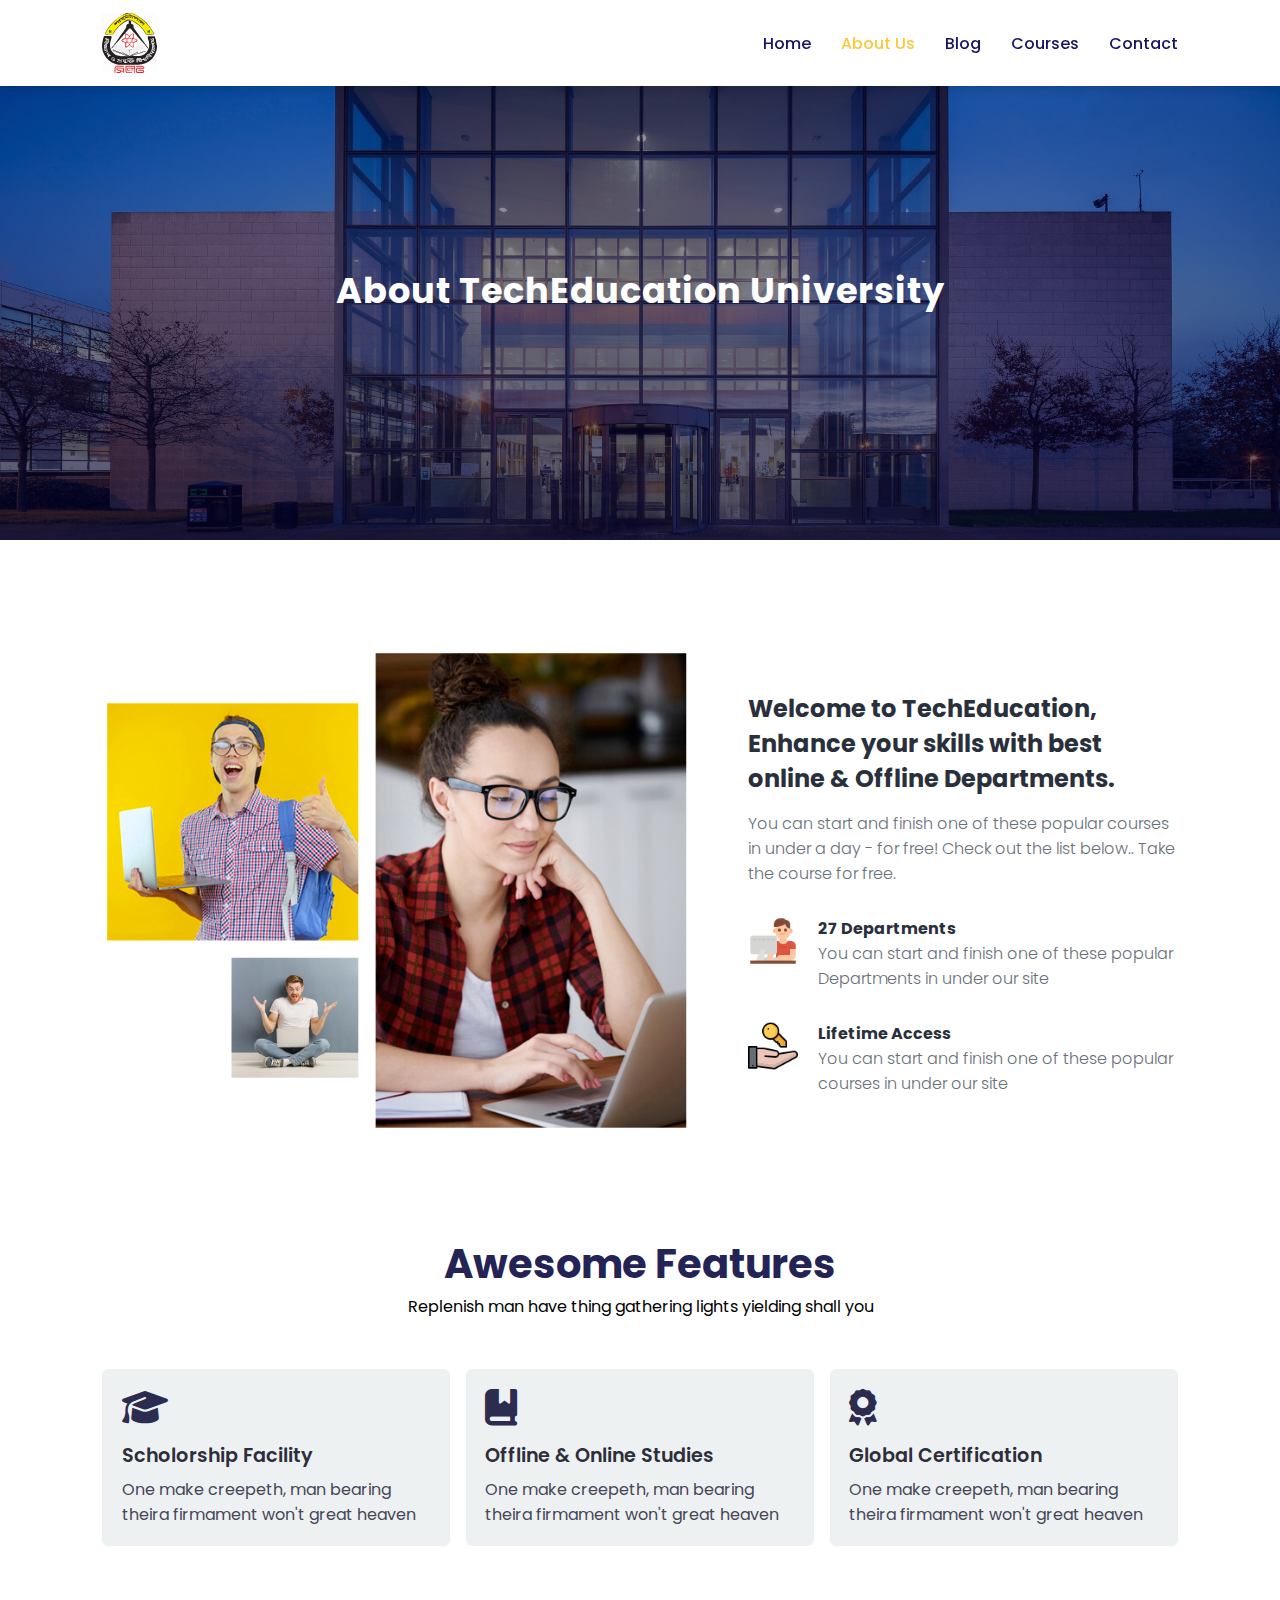
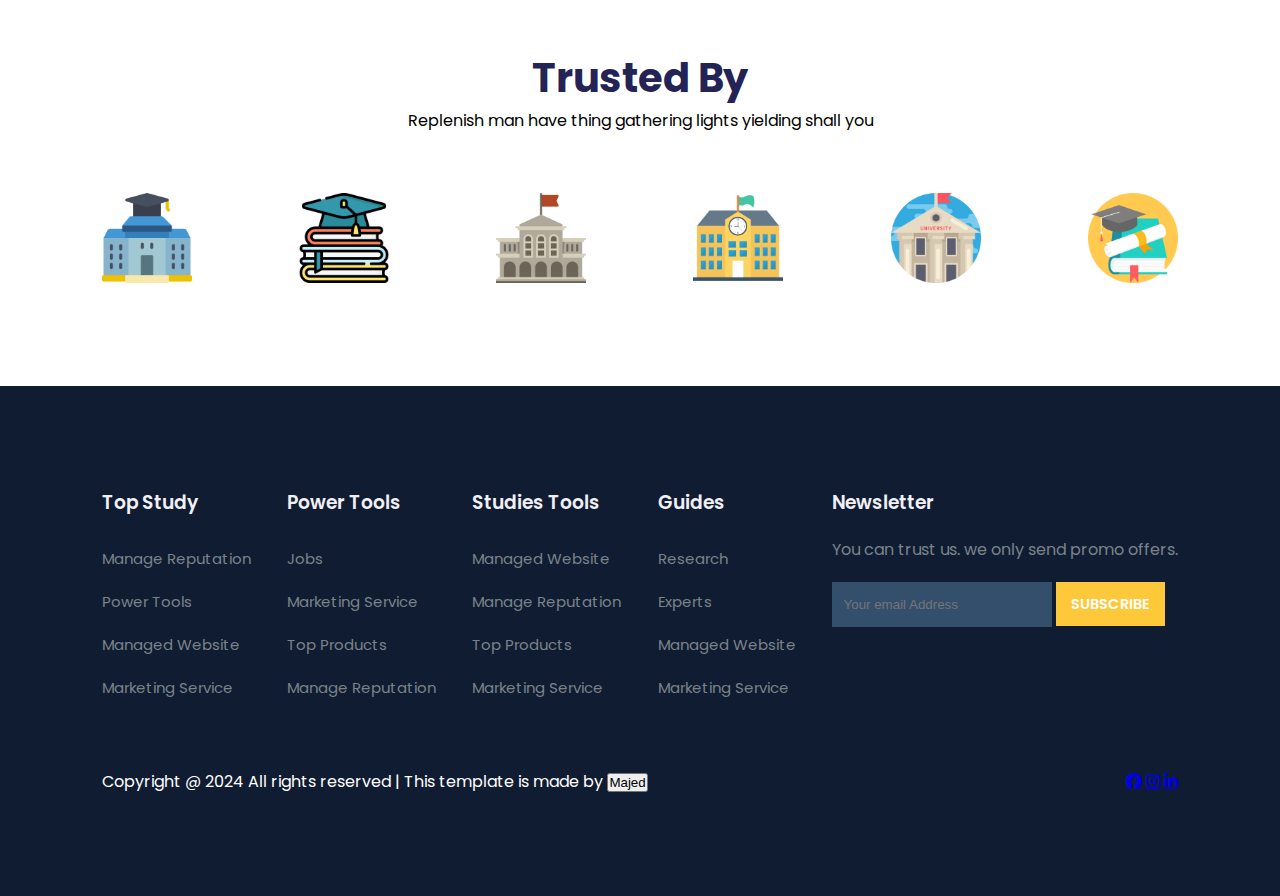
<file: about.html>
<!DOCTYPE html>
<html lang="en">
<head>
	<meta charset="UTF-8">
	<meta name="viewport" content="width=device-width, initial-scale=1.0">
	<title>Education Website Template</title>

	<!-- font Awesome CDN link -->
	<link rel="stylesheet" href="https://cdnjs.cloudflare.com/ajax/libs/font-awesome/6.1.1/css/all.min.css" />

	<!-- External CSS -->
	<link rel="stylesheet" href="style.css">
	<link rel="stylesheet" href="about.css">

	<!-- JQuery CDN link -->
	<script src="https://code.jquery.com/jquery-3.6.0.min.js" integrity="sha256-/xUj+3OJU5yExlq6GSYGSHk7tPXikynS7ogEvDej/m4=" crossorigin="anonymous"></script>
</head>
<body>
	<!-- Navigation start -->
	<nav>
		<img src="img/logo.svg" class="logo" alt="">

		<div class="navigation">
			<ul>
				<i id="menu-close" class="fas fa-times"></i>
				<li><a href="index.html">Home</a></li>
				<li><a href="about.html" class="active">About Us</a></li>
				<li><a href="blog.html">Blog</a></li>
				<li><a href="courses.html">Courses</a></li>
				<li><a href="contact.html">Contact</a></li>
			</ul>

			<img src="img/menu.png" id="menu-btn" alt="">
		</div>
	</nav>
	<!-- Navigation ends -->


	<!-- Hero section starts from here -->
	<section id="about-home">
		<h2>
			About TechEducation University
		</h2>
	</section>
	<!-- Hero section ends from here -->


	<!-- About section starts from here -->
	<section id="about-container">
		<div class="about-img">
			<img src="img/a.png" alt="">
		</div>
		<div class="about-text">
			<h2>
				Welcome to TechEducation, Enhance your skills with best online & Offline Departments.
			</h2>
			<p>
				You can start and finish one of these popular courses in under a day - for free! Check out the list below.. Take the course for free.
			</p>

			<div class="about-fe">
				<img src="img/fe1.png" alt="">
				<div class="fe-text">
					<h5>27 Departments</h5>
					<p>
						You can start and finish one of these popular Departments in under our site
					</p>
				</div>
			</div>
			<div class="about-fe">
				<img src="img/fe2.png" alt="">
				<div class="fe-text">
					<h5>Lifetime Access</h5>
					<p>
						You can start and finish one of these popular courses in under our site
					</p>
				</div>
			</div>
		</div>
	</section>
	<!-- About section ends from here -->


	<!-- Features section starts from here -->
	<section id="features">
		<h1>Awesome Features</h1>
		<p>Replenish man have thing gathering lights yielding shall you</p>

		<div class="fea-base">
			<div class="fea-box">
				<i class="fas fa-graduation-cap"></i>
				<h3>Scholorship Facility</h3>
				<p>
					One make creepeth, man bearing theira firmament won't great heaven
				</p>
			</div>

			<div class="fea-box">
				<i class="fa-solid fa-book-bookmark"></i>
				<h3>Offline & Online Studies</h3>
				<p>
					One make creepeth, man bearing theira firmament won't great heaven
				</p>
			</div>

			<div class="fea-box">
				<i class="fas fa-award"></i>
				<h3>Global Certification</h3>
				<p>
					One make creepeth, man bearing theira firmament won't great heaven
				</p>
			</div>
		</div>
	</section>
	<!-- Features section ends from here -->


	<!-- Trust section starts from here -->
	<section id="trust">
		<h1>Trusted By</h1>
		<p>Replenish man have thing gathering lights yielding shall you</p>
		<div class="trust-img">
			<img src="img/trust (1).png" alt="">
			<img src="img/trust (2).png" alt="">
			<img src="img/trust (3).png" alt="">
			<img src="img/trust (4).png" alt="">
			<img src="img/trust (5).png" alt="">
			<img src="img/trust (6).png" alt="">
		</div>
	</section>
	<!-- Trust section ends from here -->


	<!-- Footer section starts from here -->
	<footer>
		<div class="footer-col">
			<h3>Top Study</h3>
			<li>Manage Reputation</li>
			<li>Power Tools</li>
			<li>Managed Website</li>
			<li>Marketing Service</li>
		</div>

		<div class="footer-col">
			<h3>Power Tools</h3>
			<li>Jobs</li>
			<li>Marketing Service</li>
			<li>Top Products</li>
			<li>Manage Reputation</li>
		</div>

		<div class="footer-col">
			<h3>Studies Tools</h3>
			<li>Managed Website</li>
			<li>Manage Reputation</li>
			<li>Top Products</li>
			<li>Marketing Service</li>
		</div>

		<div class="footer-col">
			<h3>Guides</h3>
			<li>Research</li>
			<li>Experts</li>
			<li>Managed Website</li>
			<li>Marketing Service</li>
		</div>

		<div class="footer-col">
			<h3>Newsletter</h3>
			<p>You can trust us. we only send promo offers.</p>

			<div class="subscribe">
				<input type="email" placeholder="Your email Address">
				<a href="#" class="yellow">SUBSCRIBE</a>
			</div>
		</div>

		
		<div class="copyright">
			<p>
				Copyright @ 2024 All rights reserved | This template is made by <a href="https://majedurrahman91.github.io/Majed_Portfolio"> <button>Majed</button></a>
			</p>
            <div class="pro-links">
				<a href="https://www.facebook.com/profile.php?id=100080803183931&mibextid=ZbWKwL" class="fab fa-facebook" class="Yellow"></a></i>
				<a href="https://www.linkedin.com/in/majedur-rahman-b14894231?trk=contact-info" class="fab fa-instagram"></a>
				<a href="https://www.instagram.com/majedur280/" class="fab fa-linkedin-in"></a>
			</div>
	</footer>
	<!-- Footer section ends from here -->

	<script>
		// Show menu links on burger click
		$('#menu-btn').click(function(){
			$('nav .navigation ul').addClass('active')
		});

		// Hide navbar on click function
		$('#menu-close').click(function(){
			$('nav .navigation ul').removeClass('active')
		});
	</script>
</body>
</html>
</file>
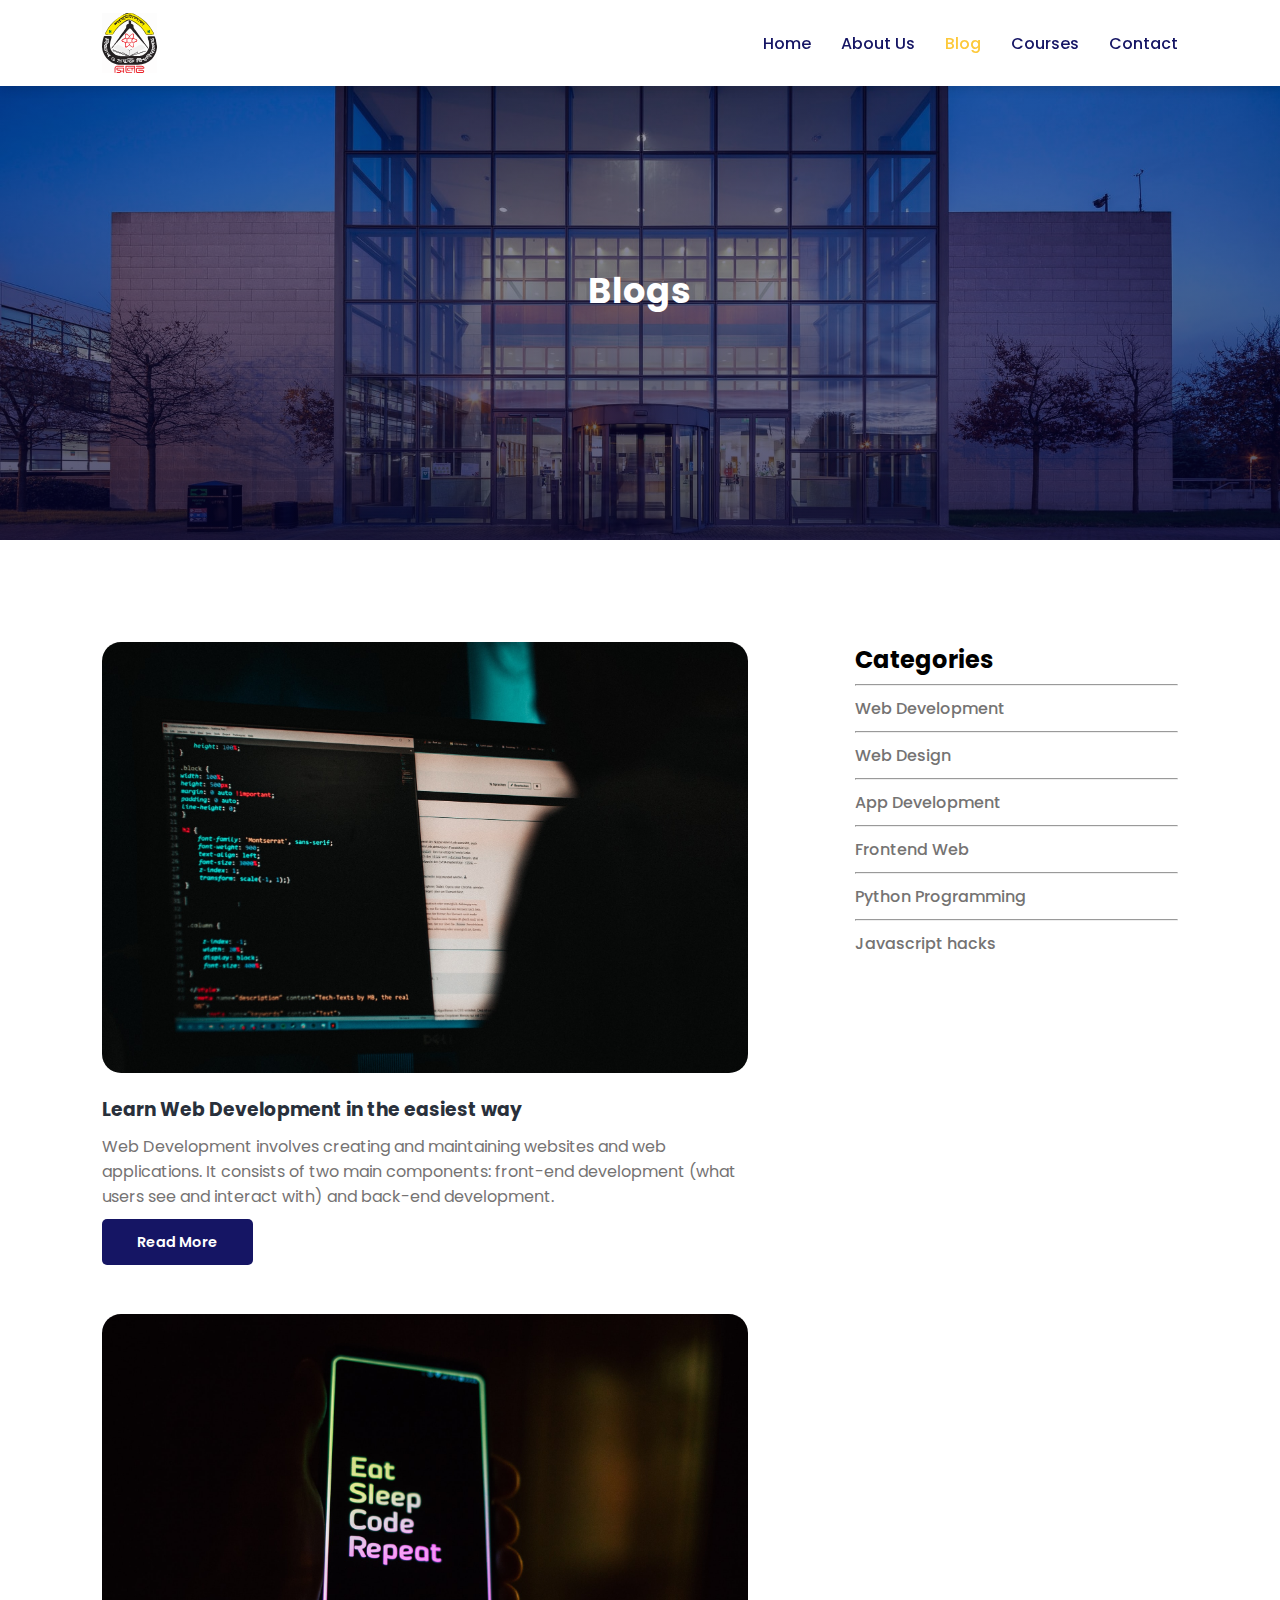
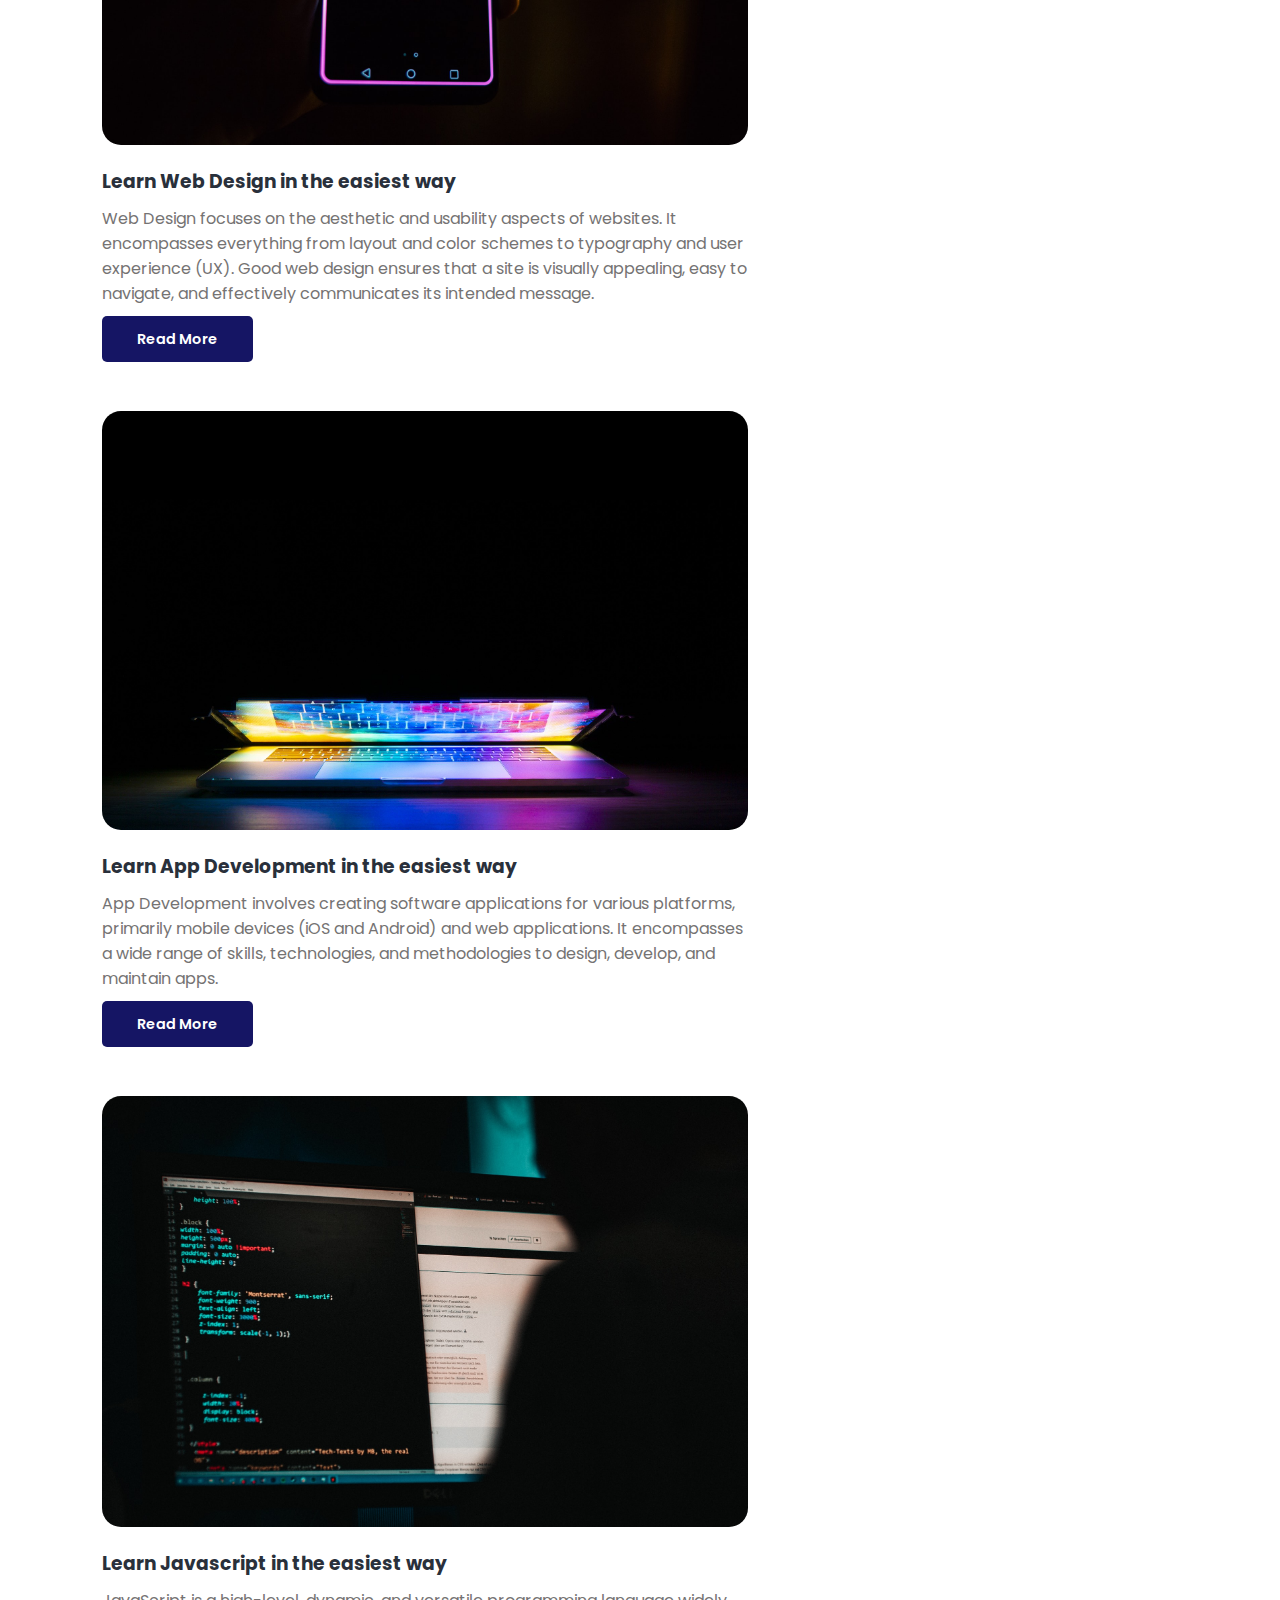
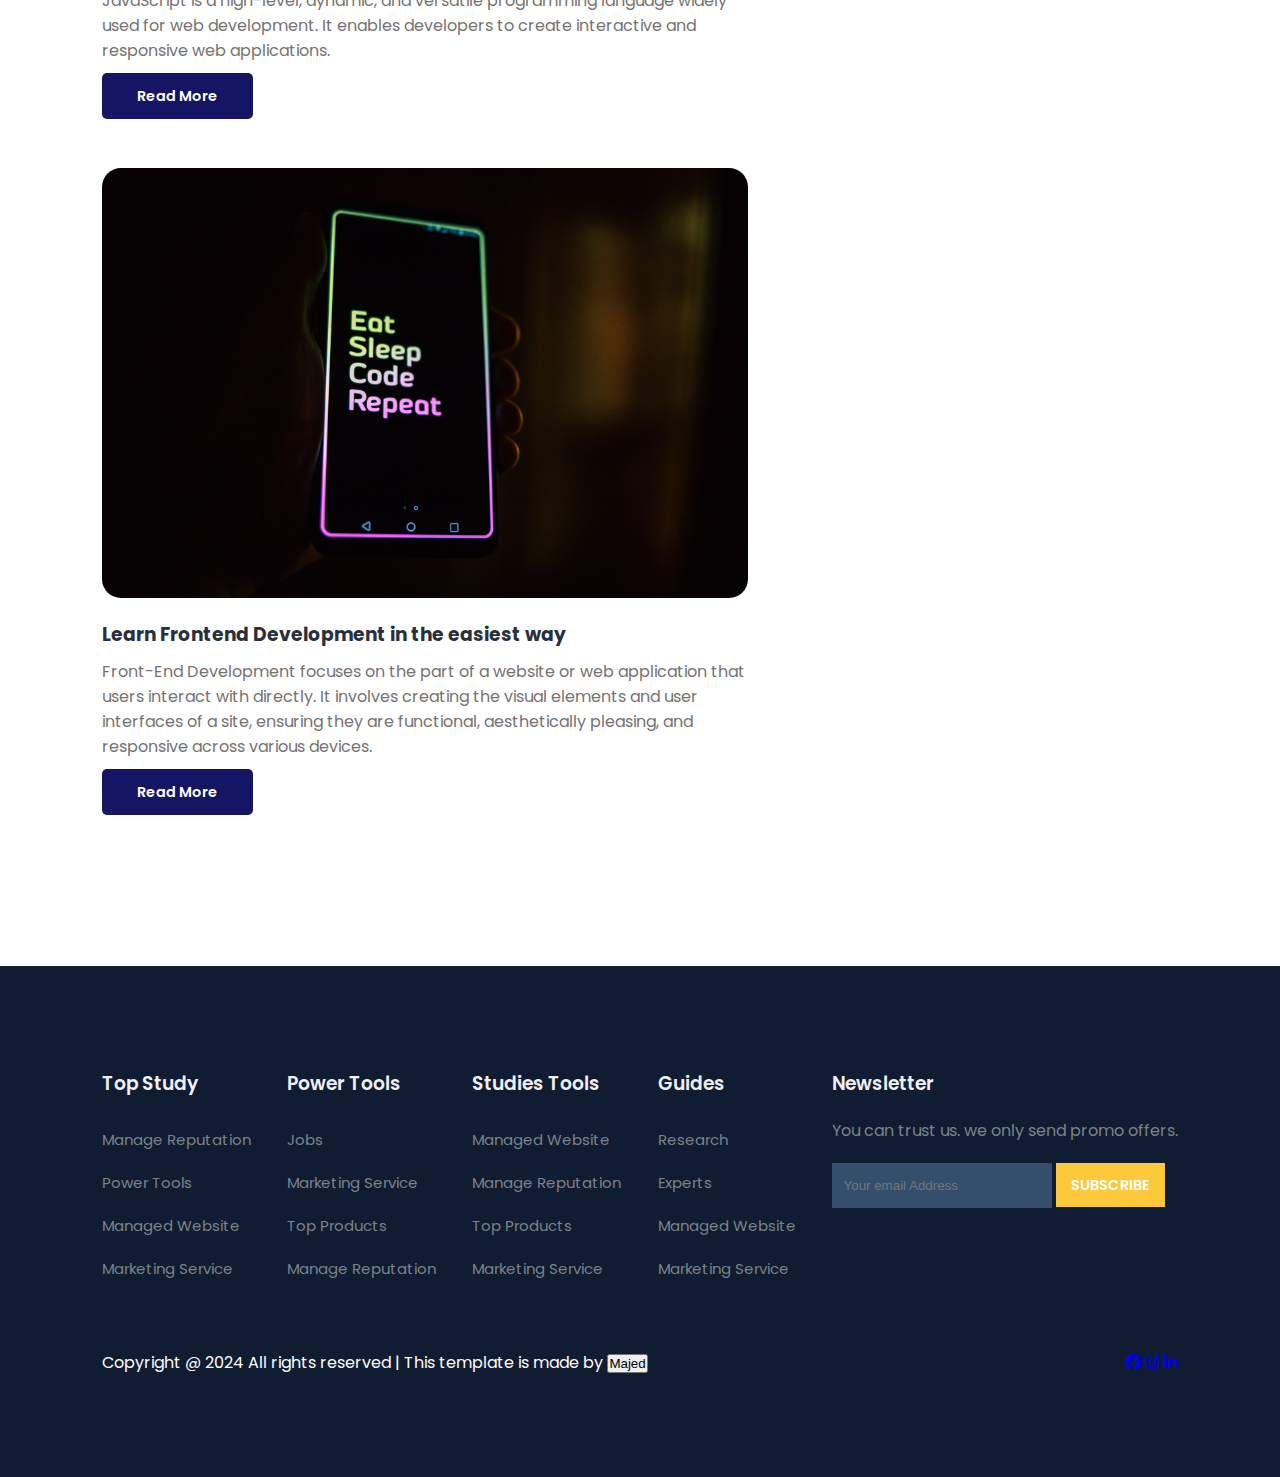
<file: blog.html>
<!DOCTYPE html>
<html lang="en">
<head>
	<meta charset="UTF-8">
	<meta name="viewport" content="width=device-width, initial-scale=1.0">
	<title>Blogs</title>

	<!-- font Awesome CDN link -->
	<link rel="stylesheet" href="https://cdnjs.cloudflare.com/ajax/libs/font-awesome/6.1.1/css/all.min.css" />

	<!-- External CSS -->
	<link rel="stylesheet" href="style.css">
	<link rel="stylesheet" href="about.css">
	<link rel="stylesheet" href="blog.css">

	<!-- JQuery CDN link -->
	<script src="https://code.jquery.com/jquery-3.6.0.min.js" integrity="sha256-/xUj+3OJU5yExlq6GSYGSHk7tPXikynS7ogEvDej/m4=" crossorigin="anonymous"></script>
</head>
<body>
	<!-- Navigation start -->
	<nav>
		<img src="img/logo.svg" class="logo" alt="">

		<div class="navigation">
			<ul>
				<i id="menu-close" class="fas fa-times"></i>
				<li><a href="index.html">Home</a></li>
				<li><a href="about.html">About Us</a></li>
				<li><a href="blog.html" class="active">Blog</a></li>
				<li><a href="courses.html">Courses</a></li>
				<li><a href="contact.html">Contact</a></li>
			</ul>

			<img src="img/menu.png" id="menu-btn" alt="">
		</div>
	</nav>
	<!-- Navigation ends -->


	<!-- Hero section starts from here -->
	<section id="about-home">
		<h2>
			Blogs
		</h2>
	</section>
	<!-- Hero section ends from here -->


	<!-- Blog container starts from here -->
	<section id="blog-container">
		<div class="blogs">
			<div class="post">
				<img src="img/b1.jpg" alt="">
				<h3>Learn Web Development in the easiest way</h3>
				<p>
					Web Development involves creating and maintaining websites and web applications. It consists of two main components: front-end development (what users see and interact with) and back-end development.
				</p>
				<a href="post.html">Read More</a>
			</div>

			<div class="post">
				<img src="img/b2.jpg" alt="">
				<h3>Learn Web Design in the easiest way</h3>
				<p>
					Web Design focuses on the aesthetic and usability aspects of websites. It encompasses everything from layout and color schemes to typography and user experience (UX). Good web design ensures that a site is visually appealing, easy to navigate, and effectively communicates its intended message.
				</p>
				<a href="post.html">Read More</a>
			</div>

			<div class="post">
				<img src="img/b3.jpg" alt="">
				<h3>Learn App Development in the easiest way</h3>
				<p>
					App Development involves creating software applications for various platforms, primarily mobile devices (iOS and Android) and web applications. It encompasses a wide range of skills, technologies, and methodologies to design, develop, and maintain apps.
				</p>
				<a href="post.html">Read More</a>
			</div>

			<div class="post">
				<img src="img/b1.jpg" alt="">
				<h3>Learn Javascript in the easiest way</h3>
				<p>
					JavaScript is a high-level, dynamic, and versatile programming language widely used for web development. It enables developers to create interactive and responsive web applications. 
				</p>
				<a href="post.html">Read More</a>
			</div>

			<div class="post">
				<img src="img/b2.jpg" alt="">
				<h3>Learn Frontend Development in the easiest way</h3>
				<p>
					Front-End Development focuses on the part of a website or web application that users interact with directly. It involves creating the visual elements and user interfaces of a site, ensuring they are functional, aesthetically pleasing, and responsive across various devices. 
				</p>
				<a href="post.html">Read More</a>
			</div>
		</div>
		<div class="cate">
			<h2>Categories</h2>
			<hr>
			<a href="#">Web Development</a>
			<hr>
			<a href="#">Web Design</a>
			<hr>
			<a href="#">App Development</a>
			<hr>
			<a href="#">Frontend Web</a>
			<hr>
			<a href="#">Python Programming</a>
			<hr>
			<a href="#">Javascript hacks</a>
		</div>
	</section>
	<!-- Blog container ends from here -->


	<!-- Footer section starts from here -->
	<footer>
		<div class="footer-col">
			<h3>Top Study</h3>
			<li>Manage Reputation</li>
			<li>Power Tools</li>
			<li>Managed Website</li>
			<li>Marketing Service</li>
		</div>

		<div class="footer-col">
			<h3>Power Tools</h3>
			<li>Jobs</li>
			<li>Marketing Service</li>
			<li>Top Products</li>
			<li>Manage Reputation</li>
		</div>

		<div class="footer-col">
			<h3>Studies Tools</h3>
			<li>Managed Website</li>
			<li>Manage Reputation</li>
			<li>Top Products</li>
			<li>Marketing Service</li>
		</div>

		<div class="footer-col">
			<h3>Guides</h3>
			<li>Research</li>
			<li>Experts</li>
			<li>Managed Website</li>
			<li>Marketing Service</li>
		</div>

		<div class="footer-col">
			<h3>Newsletter</h3>
			<p>You can trust us. we only send promo offers.</p>

			<div class="subscribe">
				<input type="email" placeholder="Your email Address">
				<a href="#" class="yellow">SUBSCRIBE</a>
			</div>
		</div>

		
		<div class="copyright">
			<p>
				Copyright @ 2024 All rights reserved | This template is made by <a href="https://majedurrahman91.github.io/Majed_Portfolio"> <button>Majed</button></a>
			</p>
            <div class="pro-links">
				<a href="https://www.facebook.com/profile.php?id=100080803183931&mibextid=ZbWKwL" class="fab fa-facebook" class="Yellow"></a></i>
				<a href="https://www.linkedin.com/in/majedur-rahman-b14894231?trk=contact-info" class="fab fa-instagram"></a>
				<a href="https://www.instagram.com/majedur280/" class="fab fa-linkedin-in"></a>
			</div>
	</footer>
	<!-- Footer section ends from here -->

	<script>
		// Show menu links on burger click
		$('#menu-btn').click(function(){
			$('nav .navigation ul').addClass('active')
		});

		// Hide navbar on click function
		$('#menu-close').click(function(){
			$('nav .navigation ul').removeClass('active')
		});
	</script>
</body>
</html>
</file>
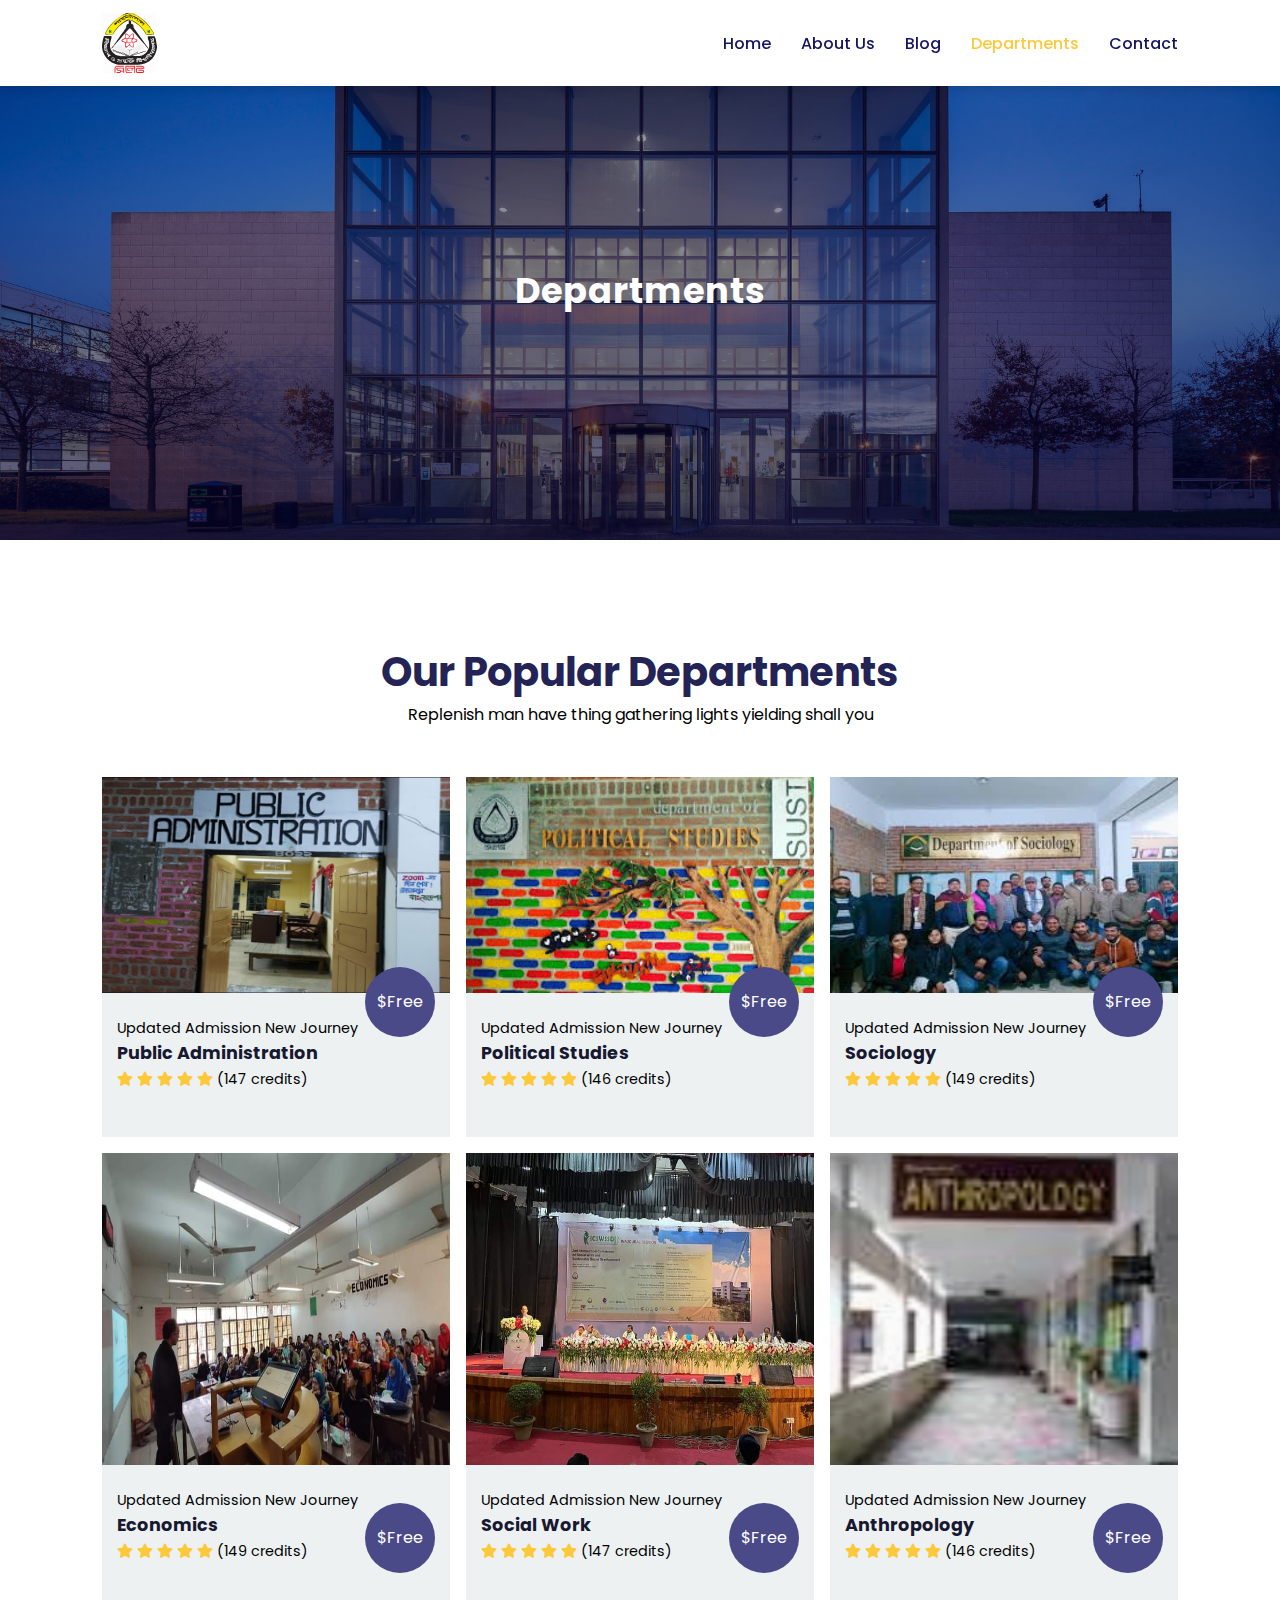
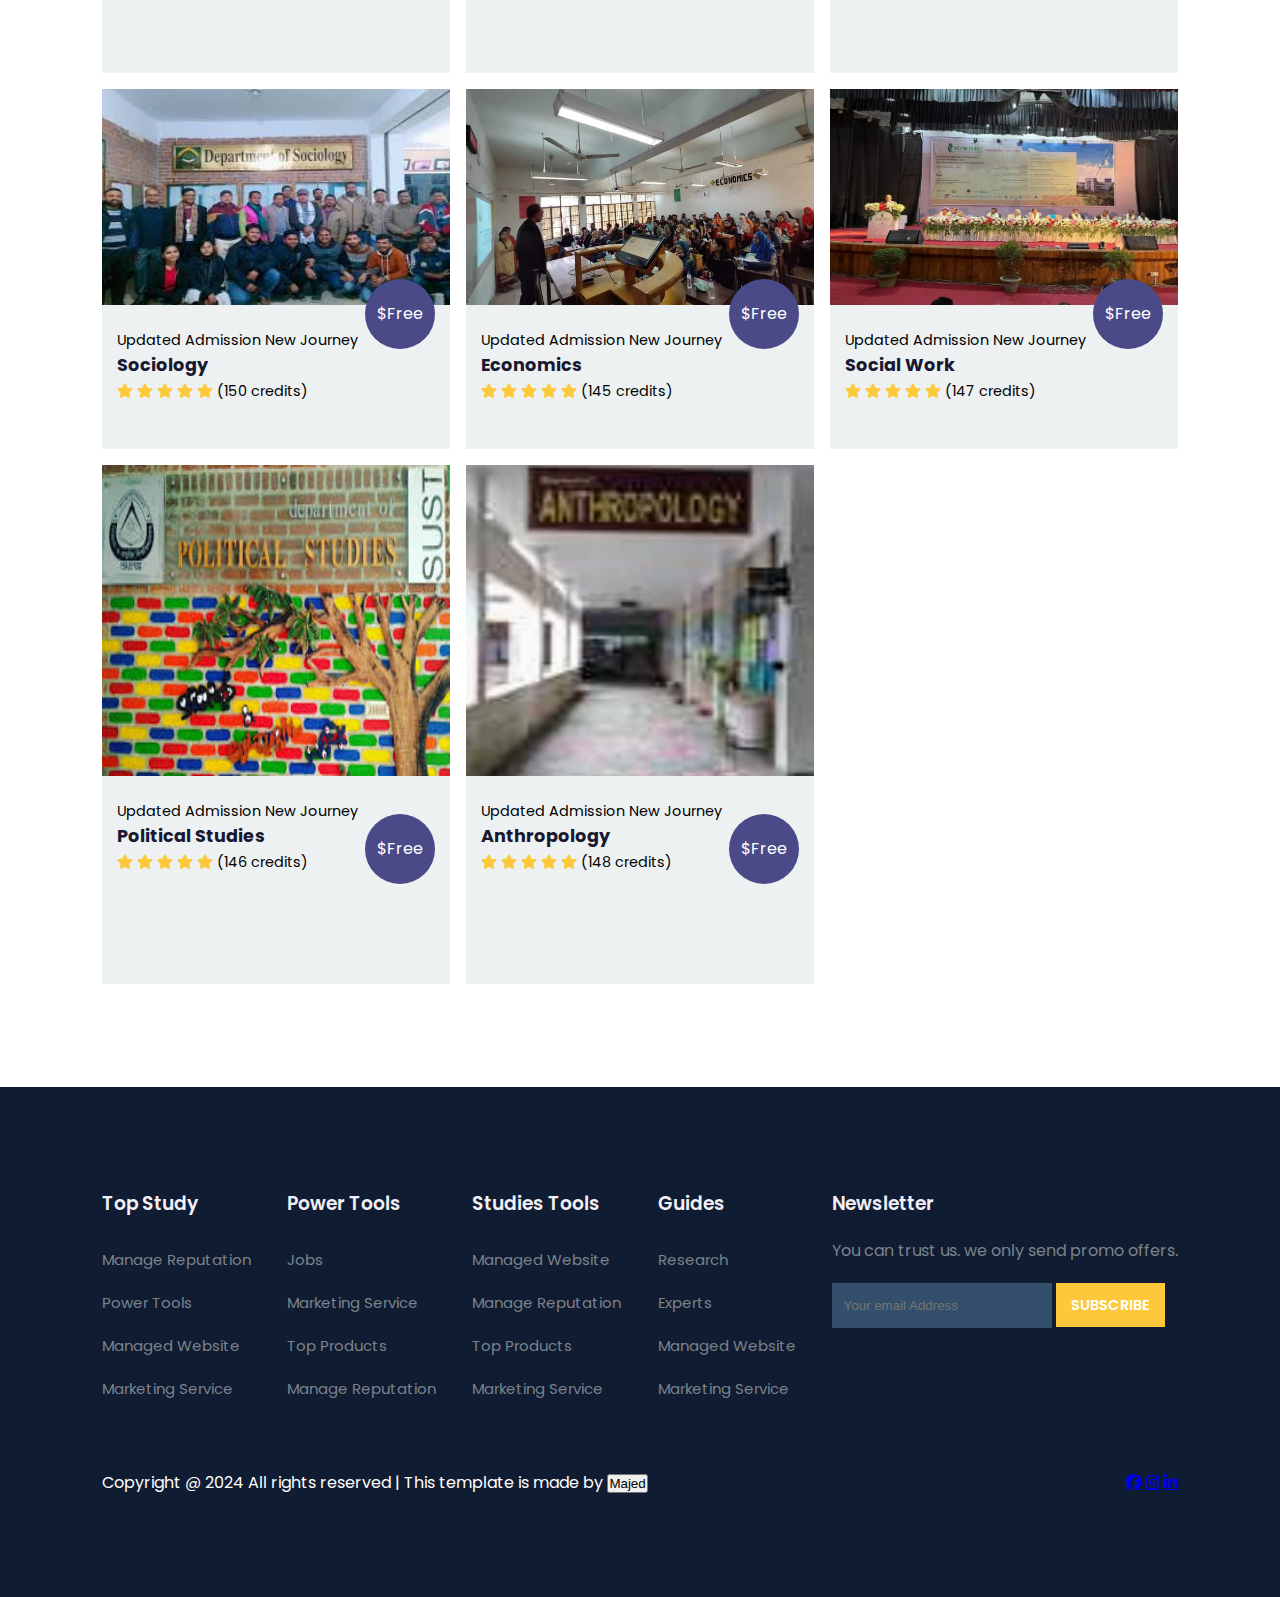
<file: courses.html>
<!DOCTYPE html>
<html lang="en">
<head>
	<meta charset="UTF-8">
	<meta name="viewport" content="width=device-width, initial-scale=1.0">
	<title>Courses</title>

	<!-- font Awesome CDN link -->
	<link rel="stylesheet" href="https://cdnjs.cloudflare.com/ajax/libs/font-awesome/6.1.1/css/all.min.css" />

	<!-- External CSS -->
	<link rel="stylesheet" href="style.css">
	<link rel="stylesheet" href="about.css">

	<!-- JQuery CDN link -->
	<script src="https://code.jquery.com/jquery-3.6.0.min.js" integrity="sha256-/xUj+3OJU5yExlq6GSYGSHk7tPXikynS7ogEvDej/m4=" crossorigin="anonymous"></script>
</head>
<body>
	<!-- Navigation start -->
	<nav>
		<img src="img/logo.svg" class="logo" alt="">

		<div class="navigation">
			<ul>
				<i id="menu-close" class="fas fa-times"></i>
				<li><a href="index.html">Home</a></li>
				<li><a href="about.html">About Us</a></li>
				<li><a href="blog.html">Blog</a></li>
				<li><a href="courses.html" class="active">Departments</a></li>
				<li><a href="contact.html">Contact</a></li>
			</ul>

			<img src="img/menu.png" id="menu-btn" alt="">
		</div>
	</nav>
	<!-- Navigation ends -->


	<!-- Hero section starts from here -->
	<section id="about-home">
		<h2>
			Departments
		</h2>
	</section>
	<!-- Hero section ends from here -->

		<!-- Courses section starts from here -->
	<section id="course">
		<h1>Our Popular Departments</h1>
		<p>Replenish man have thing gathering lights yielding shall you</p>

		<div class="course-box">
			<div onclick="window.location.href='course-inner.html'" class="courses">
				<img src="img/c1.jpg" alt="">
				<div class="details">
					<span>Updated Admission New Journey</span>
					<h6>Public Administration</h6>

					<div class="star">
						<i class="fa-solid fa-star"></i>
						<i class="fa-solid fa-star"></i>
						<i class="fa-solid fa-star"></i>
						<i class="fa-solid fa-star"></i>
						<i class="fa-solid fa-star"></i>

						<span>(147 credits)</span>
					</div>
				</div>
				<div class="cost">$Free</div>
			</div>

			<div class="courses">
				<img src="img/c2.jpg" alt="">
				<div class="details">
					<span>Updated Admission New Journey</span>
					<h6>Political Studies</h6>

					<div class="star">
						<i class="fa-solid fa-star"></i>
						<i class="fa-solid fa-star"></i>
						<i class="fa-solid fa-star"></i>
						<i class="fa-solid fa-star"></i>
						<i class="fa-solid fa-star"></i>

						<span>(146 credits)</span>
					</div>
				</div>
				<div class="cost">$Free</div>
			</div>

			<div class="courses">
				<img src="img/c3.jpg" alt="">
				<div class="details">
					<span>Updated Admission New Journey</span>
					<h6>Sociology</h6>

					<div class="star">
						<i class="fa-solid fa-star"></i>
						<i class="fa-solid fa-star"></i>
						<i class="fa-solid fa-star"></i>
						<i class="fa-solid fa-star"></i>
						<i class="fa-solid fa-star"></i>

						<span>(149 credits)</span>
					</div>
				</div>
				<div class="cost">$Free</div>
			</div>

			<div class="courses">
				<img src="img/c4.jpg" alt="">
				<div class="details">
					<span>Updated Admission New Journey</span>
					<h6>Economics</h6>

					<div class="star">
						<i class="fa-solid fa-star"></i>
						<i class="fa-solid fa-star"></i>
						<i class="fa-solid fa-star"></i>
						<i class="fa-solid fa-star"></i>
						<i class="fa-solid fa-star"></i>

						<span>(149 credits)</span>
					</div>
				</div>
				<div class="cost">$Free</div>
			</div>

			<div class="courses">
				<img src="img/c5.jpg" alt="">
				<div class="details">
					<span>Updated Admission New Journey</span>
					<h6>Social Work</h6>

					<div class="star">
						<i class="fa-solid fa-star"></i>
						<i class="fa-solid fa-star"></i>
						<i class="fa-solid fa-star"></i>
						<i class="fa-solid fa-star"></i>
						<i class="fa-solid fa-star"></i>

						<span>(147 credits)</span>
					</div>
				</div>
				<div class="cost">$Free</div>
			</div>

			<div class="courses">
				<img src="img/c6.jpg" alt="">
				<div class="details">
					<span>Updated Admission New Journey</span>
					<h6>Anthropology</h6>

					<div class="star">
						<i class="fa-solid fa-star"></i>
						<i class="fa-solid fa-star"></i>
						<i class="fa-solid fa-star"></i>
						<i class="fa-solid fa-star"></i>
						<i class="fa-solid fa-star"></i>

						<span>(146 credits)</span>
					</div>
				</div>
				<div class="cost">$Free</div>
			</div>

			<div class="courses">
				<img src="img/c3.jpg" alt="">
				<div class="details">
					<span>Updated Admission New Journey</span>
					<h6>Sociology</h6>

					<div class="star">
						<i class="fa-solid fa-star"></i>
						<i class="fa-solid fa-star"></i>
						<i class="fa-solid fa-star"></i>
						<i class="fa-solid fa-star"></i>
						<i class="fa-solid fa-star"></i>

						<span>(150 credits)</span>
					</div>
				</div>
				<div class="cost">$Free</div>
			</div>

			<div class="courses">
				<img src="img/c4.jpg" alt="">
				<div class="details">
					<span>Updated Admission New Journey</span>
					<h6>Economics</h6>

					<div class="star">
						<i class="fa-solid fa-star"></i>
						<i class="fa-solid fa-star"></i>
						<i class="fa-solid fa-star"></i>
						<i class="fa-solid fa-star"></i>
						<i class="fa-solid fa-star"></i>

						<span>(145 credits)</span>
					</div>
				</div>
				<div class="cost">$Free</div>
			</div>

			<div class="courses">
				<img src="img/c5.jpg" alt="">
				<div class="details">
					<span>Updated Admission New Journey</span>
					<h6>Social Work</h6>

					<div class="star">
						<i class="fa-solid fa-star"></i>
						<i class="fa-solid fa-star"></i>
						<i class="fa-solid fa-star"></i>
						<i class="fa-solid fa-star"></i>
						<i class="fa-solid fa-star"></i>

						<span>(147 credits)</span>
					</div>
				</div>
				<div class="cost">$Free</div>
			</div>
			<div class="courses">
				<img src="img/c2.jpg" alt="">
				<div class="details">
					<span>Updated Admission New Journey</span>
					<h6>Political Studies</h6>

					<div class="star">
						<i class="fa-solid fa-star"></i>
						<i class="fa-solid fa-star"></i>
						<i class="fa-solid fa-star"></i>
						<i class="fa-solid fa-star"></i>
						<i class="fa-solid fa-star"></i>

						<span>(146 credits)</span>
					</div>
				</div>
				<div class="cost">$Free</div>
			</div>
			<div class="courses">
				<img src="img/c6.jpg" alt="">
				<div class="details">
					<span>Updated Admission New Journey</span>
					<h6>Anthropology</h6>

					<div class="star">
						<i class="fa-solid fa-star"></i>
						<i class="fa-solid fa-star"></i>
						<i class="fa-solid fa-star"></i>
						<i class="fa-solid fa-star"></i>
						<i class="fa-solid fa-star"></i>

						<span>(148 credits)</span>
					</div>
				</div>
				<div class="cost">$Free</div>
			</div>
		</div>
	</section>
	<!-- Courses section ends from here -->

	<!-- Footer section starts from here -->
	<footer>
		<div class="footer-col">
			<h3>Top Study</h3>
			<li>Manage Reputation</li>
			<li>Power Tools</li>
			<li>Managed Website</li>
			<li>Marketing Service</li>
		</div>

		<div class="footer-col">
			<h3>Power Tools</h3>
			<li>Jobs</li>
			<li>Marketing Service</li>
			<li>Top Products</li>
			<li>Manage Reputation</li>
		</div>

		<div class="footer-col">
			<h3>Studies Tools</h3>
			<li>Managed Website</li>
			<li>Manage Reputation</li>
			<li>Top Products</li>
			<li>Marketing Service</li>
		</div>

		<div class="footer-col">
			<h3>Guides</h3>
			<li>Research</li>
			<li>Experts</li>
			<li>Managed Website</li>
			<li>Marketing Service</li>
		</div>

		<div class="footer-col">
			<h3>Newsletter</h3>
			<p>You can trust us. we only send promo offers.</p>

			<div class="subscribe">
				<input type="email" placeholder="Your email Address">
				<a href="#" class="yellow">SUBSCRIBE</a>
			</div>
		</div>

		
		<div class="copyright">
			<p>
				Copyright @ 2024 All rights reserved | This template is made by <a href="https://majedurrahman91.github.io/Majed_Portfolio"> <button>Majed</button></a>
			</p>
            <div class="pro-links">
				<a href="https://www.facebook.com/profile.php?id=100080803183931&mibextid=ZbWKwL" class="fab fa-facebook" class="Yellow"></a></i>
				<a href="https://www.linkedin.com/in/majedur-rahman-b14894231?trk=contact-info" class="fab fa-instagram"></a>
				<a href="https://www.instagram.com/majedur280/" class="fab fa-linkedin-in"></a>
			</div>
	</footer>
	<!-- Footer section ends from here -->

	<script>
		// Show menu links on burger click
		$('#menu-btn').click(function(){
			$('nav .navigation ul').addClass('active')
		});

		// Hide navbar on click function
		$('#menu-close').click(function(){
			$('nav .navigation ul').removeClass('active')
		});
	</script>
</body>
</html>
</file>
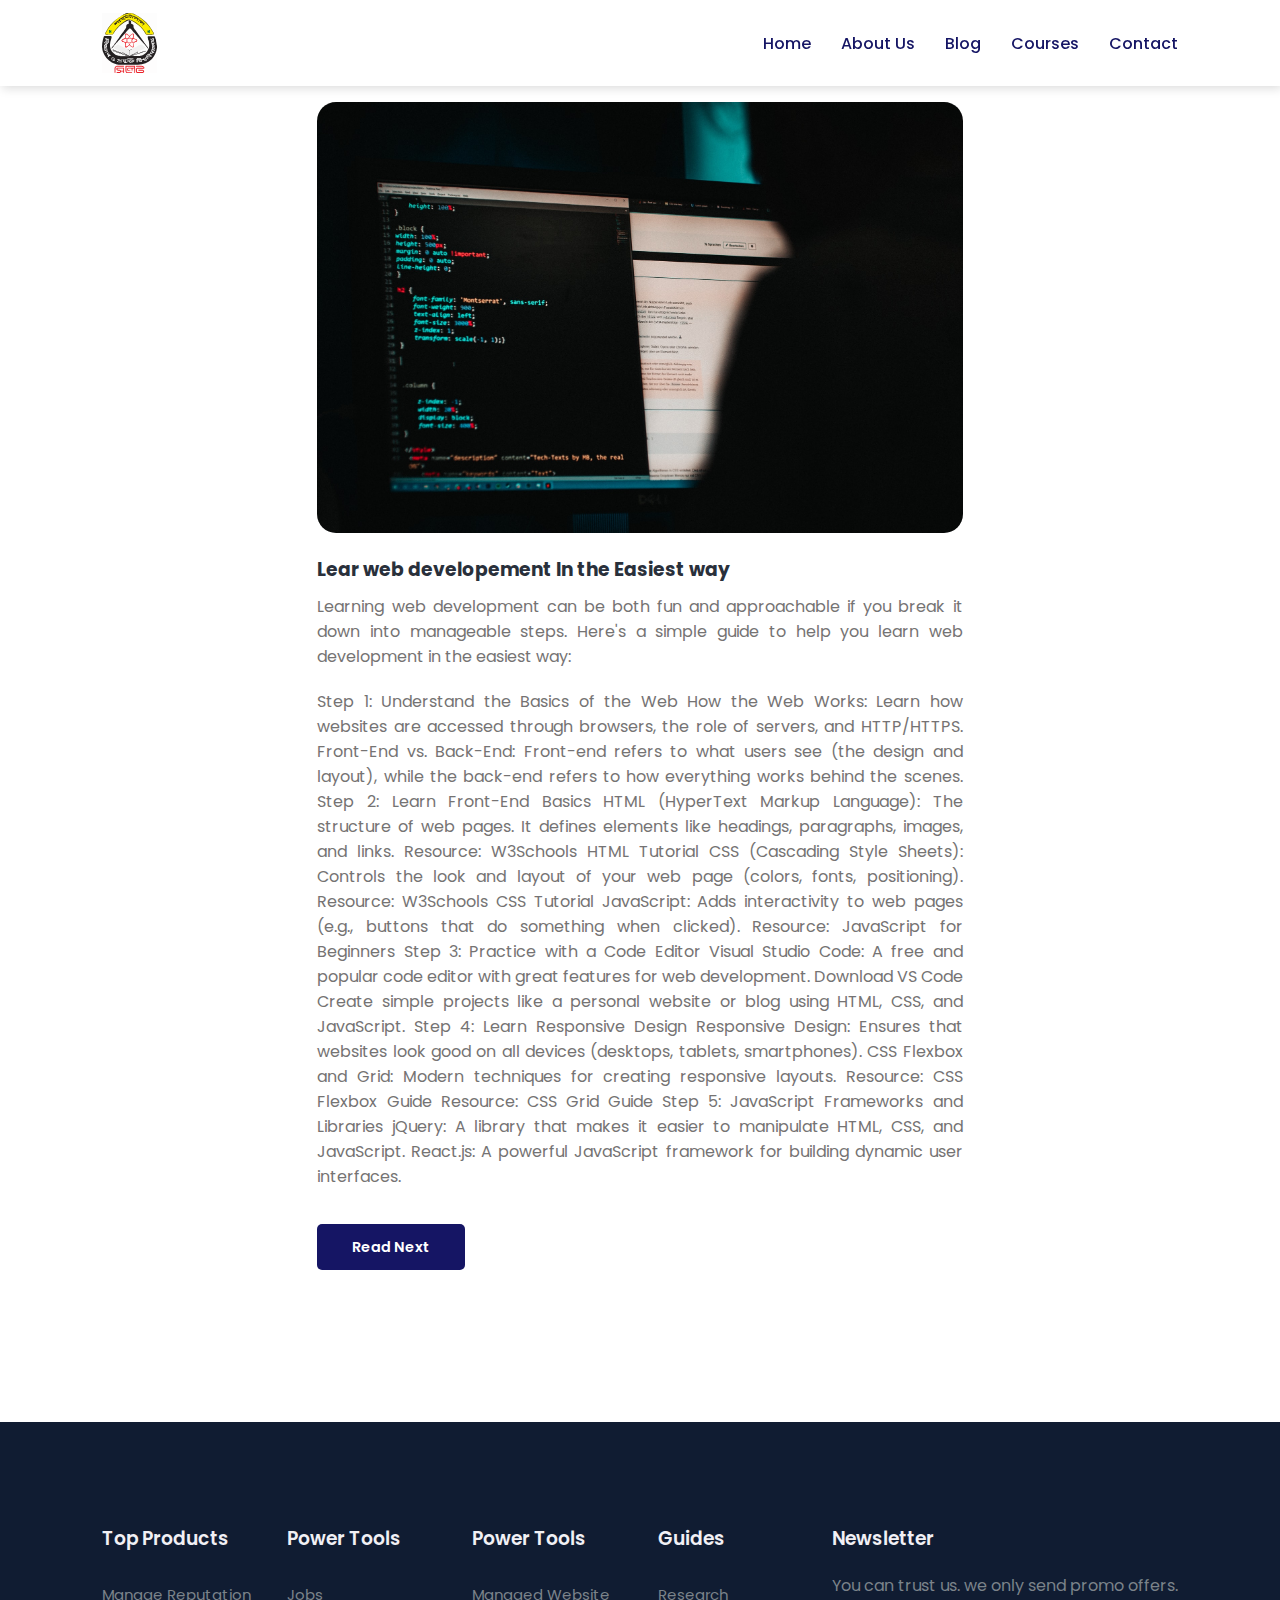
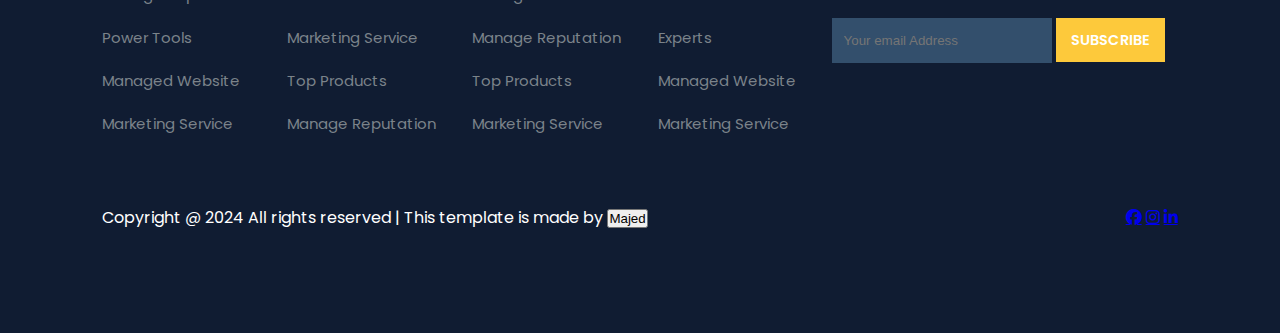
<file: post.html>
<!DOCTYPE html>
<html lang="en">
<head>
	<meta charset="UTF-8">
	<meta name="viewport" content="width=device-width, initial-scale=1.0">
	<title>Single post</title>

	<!-- font Awesome CDN link -->
	<link rel="stylesheet" href="https://cdnjs.cloudflare.com/ajax/libs/font-awesome/6.1.1/css/all.min.css" />

	<!-- External CSS -->
	<link rel="stylesheet" href="style.css">
	<link rel="stylesheet" href="about.css">
	<link rel="stylesheet" href="blog.css">
	<link rel="stylesheet" href="post.css">

	<!-- JQuery CDN link -->
	<script src="https://code.jquery.com/jquery-3.6.0.min.js" integrity="sha256-/xUj+3OJU5yExlq6GSYGSHk7tPXikynS7ogEvDej/m4=" crossorigin="anonymous"></script>
</head>
<body>
	<!-- Navigation start -->
	<nav>
		<img src="img/logo.svg" class="logo" alt="">

		<div class="navigation">
			<ul>
				<i id="menu-close" class="fas fa-times"></i>
				<li><a href="index.html">Home</a></li>
				<li><a href="about.html">About Us</a></li>
				<li><a href="blog.html">Blog</a></li>
				<li><a href="courses.html">Courses</a></li>
				<li><a href="contact.html">Contact</a></li>
			</ul>

			<img src="img/menu.png" id="menu-btn" alt="">
		</div>
	</nav>
	<!-- Navigation ends -->


	<!-- Post body starts from here -->
	<div id="blog-container">
		<div class="blogs blogpost">
			<div class="post">
				<img src="img/b1.jpg" alt="">
				<h3>Lear web developement In the Easiest way</h3>
				<p>
					Learning web development can be both fun and approachable if you break it down into manageable steps. Here's a simple guide to help you learn web development in the easiest way:
				</p>

				<p>
					Step 1: Understand the Basics of the Web
How the Web Works: Learn how websites are accessed through browsers, the role of servers, and HTTP/HTTPS.
Front-End vs. Back-End: Front-end refers to what users see (the design and layout), while the back-end refers to how everything works behind the scenes.
Step 2: Learn Front-End Basics
HTML (HyperText Markup Language): The structure of web pages. It defines elements like headings, paragraphs, images, and links.
Resource: W3Schools HTML Tutorial
CSS (Cascading Style Sheets): Controls the look and layout of your web page (colors, fonts, positioning).
Resource: W3Schools CSS Tutorial
JavaScript: Adds interactivity to web pages (e.g., buttons that do something when clicked).
Resource: JavaScript for Beginners
Step 3: Practice with a Code Editor
Visual Studio Code: A free and popular code editor with great features for web development.
Download VS Code
Create simple projects like a personal website or blog using HTML, CSS, and JavaScript.
Step 4: Learn Responsive Design
Responsive Design: Ensures that websites look good on all devices (desktops, tablets, smartphones).
CSS Flexbox and Grid: Modern techniques for creating responsive layouts.
Resource: CSS Flexbox Guide
Resource: CSS Grid Guide
Step 5: JavaScript Frameworks and Libraries
jQuery: A library that makes it easier to manipulate HTML, CSS, and JavaScript.
React.js: A powerful JavaScript framework for building dynamic user interfaces.
				</p>

				<br>

				<a href="#">Read Next</a>
			</div>
			
		</div>
	</div>
	<!-- Post body ends from here -->


	<!-- Footer section starts from here -->
	<footer>
		<div class="footer-col">
			<h3>Top Products</h3>
			<li>Manage Reputation</li>
			<li>Power Tools</li>
			<li>Managed Website</li>
			<li>Marketing Service</li>
		</div>

		<div class="footer-col">
			<h3>Power Tools</h3>
			<li>Jobs</li>
			<li>Marketing Service</li>
			<li>Top Products</li>
			<li>Manage Reputation</li>
		</div>

		<div class="footer-col">
			<h3>Power Tools</h3>
			<li>Managed Website</li>
			<li>Manage Reputation</li>
			<li>Top Products</li>
			<li>Marketing Service</li>
		</div>

		<div class="footer-col">
			<h3>Guides</h3>
			<li>Research</li>
			<li>Experts</li>
			<li>Managed Website</li>
			<li>Marketing Service</li>
		</div>

		<div class="footer-col">
			<h3>Newsletter</h3>
			<p>You can trust us. we only send promo offers.</p>

			<div class="subscribe">
				<input type="email" placeholder="Your email Address">
				<a href="#" class="yellow">SUBSCRIBE</a>
			</div>
		</div>

		<div class="copyright">
			<p>
				Copyright @ 2024 All rights reserved | This template is made by <a href="https://majedurrahman91.github.io/Majed_Portfolio"> <button>Majed</button></a>
			</p>
            <div class="pro-links">
				<a href="https://www.facebook.com/profile.php?id=100080803183931&mibextid=ZbWKwL" class="fab fa-facebook" class="Yellow"></a></i>
				<a href="https://www.linkedin.com/in/majedur-rahman-b14894231?trk=contact-info" class="fab fa-instagram"></a>
				<a href="https://www.instagram.com/majedur280/" class="fab fa-linkedin-in"></a>
			</div>
        </div>
	</footer>
	<!-- Footer section ends from here -->

	<script>
		// Show menu links on burger click
		$('#menu-btn').click(function(){
			$('nav .navigation ul').addClass('active')
		});

		// Hide navbar on click function
		$('#menu-close').click(function(){
			$('nav .navigation ul').removeClass('active')
		});
	</script>
</body>
</html>
</file>
<file: style.css>
@import url('https://fonts.googleapis.com/css2?family=Inter:wght@100;200;300;400;500&family=Poppins:ital,wght@0,100;0,200;0,300;0,400;0,500;0,600;0,700;0,800;0,900;1,700;1,800;1,900&display=swap');

*
{
	margin: 0;
	padding: 0;
	box-sizing: border-box;
}

body
{
	font-family: 'Poppins', sans-serif;
}

h1
{
	font-size: 2.5rem;
	font-weight: 700;
	color: rgb(35, 35, 85);
}

span
{
	font-size: .9rem;
}

h6
{
	font-size: 1.1rem;
	color: rgb(24, 24, 49);
}


/*------------- Navigation style start ------------*/
nav
{
	position: fixed;
	width: 100%;
	background-color: #fff;
	display: flex;
	justify-content: space-between;
	align-items: center;
	padding: 1vw 8vw;
	box-shadow: 2px 2px 10px rgba(0, 0, 0, 0.15);
	z-index: 1;
}

nav .logo
{
	width: 55px;
	cursor: pointer;
}

nav .navigation
{
	display: flex;
}

#menu-btn
{
	width: 30px;
	height: 30px;
	display: none;
}

#menu-close
{
	display: none;
}

nav .navigation ul
{
	display: flex;
	justify-content: flex-end;
	align-items: center;
}

nav .navigation ul li
{
	list-style: none;
	margin-left: 30px;
}

nav .navigation ul li a
{
	text-decoration: none;
	color: rgb(21, 21, 100);
	font-size: 16px;
	font-weight: 500;
	transition: 0.3s ease;
}

nav .navigation ul li a.active,
nav .navigation ul li a:hover
{
	color: #FDC93B;

}
/*------------- Navigation style end ------------*/



/*------------- Hero section styling start --------------*/
#home
{
	background-image: linear-gradient(rgba(9, 5, 54, 0.3), rgba(5,4,46,0.7)), url("img/back.jpg");
	width: 100%;
	height: 100vh;
	background-size: cover;
	background-position: center center;
	display: flex;
	flex-direction: column;
	justify-content: center;
	align-items: center;
	text-align: center;
	padding-top: 40px;
}

#home h2
{
	color: #fff;
	font-size: 2.2rem;
	letter-spacing: 1px;
}

#home p
{
	width: 50%;
	color: #fff;
	font-size: 0.9rem;
	line-height: 25px;
}

#home .btn
{
	margin-top: 30px;
}

#home a
{
	text-decoration: none;
	font-size: 0.9rem;
	padding: 13px 35px;
	background-color: #fff;
	font-weight: 600;
	border-radius: 5px;
}

#home a.blue
{
	color: #fff;
	background: rgb(21, 21, 100);
	transition: 0.3s ease;
}

#home a.blue:hover
{
	color: rgb(21, 21, 100);
	background: #fff;
}

#home a.yellow
{
	color: #fff;
	background: #fdc938;
	transition: 0.3s ease;
}

#home a.yellow:hover
{
	color: rgb(21, 21, 100);
	background: #fff;
}
/*------------- Hero section styling end --------------*/


/*------------- Features section styling start -------------*/
#features
{
	padding: 5vw 8vw 0 8vw;
	text-align: center;
}

#features .fea-base
{
	display: grid;
	grid-template-columns: repeat(auto-fit, minmax(320px, 1fr));
	grid-gap: 1rem;
	margin-top: 50px;
}

#features .fea-box
{
	background: #edf1f2;
	text-align: start;
	padding: 1.2rem;
	border-radius: 6px;
}

#features .fea-box i
{
	font-size: 2.3rem;
	color: rgb(44, 44, 80);
}

#features .fea-box h3
{
	font-size: 1.2rem;
	font-weight: 600;
	color: rgb(46, 46, 59);
	padding: 13px 0 7px 0;
}

#features .fea-box p
{
	font-size: 1rem;
	font-weight: 400;
	color: rgb(70, 70, 87);
}
/*------------- Features section styling end -------------*/


/*------------- Courses section styling start ------------*/
#course
{
	padding: 8vw 8vw 8vw 8vw;
	text-align: center;
}

#course .course-box
{
	display: grid;
	grid-template-columns: repeat(auto-fit, minmax(320px, 1fr));
	grid-gap: 1rem;
	margin-top: 50px;
}

#course .courses
{
	text-align: start;
	background: #edf1f2;
	height: 100%;
	position: relative;
}

#course .courses img
{
	width: 100%;
	height: 60%;
	background-size: cover;
	background-position: center;
}

#course .courses .details
{
	padding: 15px 15px 0 15px;
}

#course .courses .details i
{
	color: #fdc93b;
	font-size: .9rem;
}

#course .courses .cost
{
	background-color: rgb(74, 74, 136);
	color: #fff;
	line-height: 70px;
	width: 70px;
	height: 70px;
	text-align: center;
	border-radius: 50%;
	position: absolute;
	right: 15px;
	bottom: 100px;
}
/*------------- Courses section styling end ------------*/

  
  /* Add some content at the bottom of the video/page */
 


/*------------- Registration section styling start ----------*/
#registration
{
	padding: 6vw 8vw 6vw 8vw;
	background-image: linear-gradient(rgba(99,112,168,0.5), rgba(81,91,233,0.5)),url("img/signup.jpg");
	width: 100%;
	height: 100%;
	background-size: cover;
	background-position: center;
	display: flex;
	justify-content: space-between;
	align-items: center;
}

#registration .reminder, #registration .reminder h1
{
	color: #fff;
}

#registration .reminder .time
{
	display: flex;
	margin-top: 40px;
}

#registration .reminder .time .date
{
	text-align: center;
	padding: 13px 33px;
	background: rgba(255, 255, 255, 0.25);
	backdrop-filter: blur(4px);
	box-shadow: 0 8px 32px 0 rgba(31, 38, 135, 0.37);
	border-radius: 10px;
	margin: 0 5px 10px 5px;
	border: 1px solid rgba(255, 255, 255, 0.18);
	font-size: 1.1rem;
	font-weight: 600;
}

#registration .form
{
	background: #fff;
	border-radius: 8px;
	display: flex;
	flex-direction: column;
	padding: 40px;
	box-shadow: 0 8px 32px 0 rgba(31, 38, 135, 0.37);
}

#registration .form input
{
	margin: 15px 0;
	padding: 15px 10px;
	border: 1px solid rgb(84, 40, 241);
	outline: none;
}

#registration .form input::placeholder
{
	color: #413c3c;
	font-weight: 500;
	font-size: 0.9rem;
}

#registration .form .btn
{
	margin-top: 20px;
}

#registration .form a.yellow
{
	text-decoration: none;
	font-size: 0.9rem;
	padding: 13px 35px;
	background-color: #fff;
	font-weight: 600;
	border-radius: 5px;
	color: #fff;
	background: #fdc938;
	transition: 0.3s ease;
}

#registration .form a.yellow:hover
{
	color: rgb(21, 21, 100);
	background: #fff;
}
/*------------- Registration section styling end ----------*/

#myVideo {
	position: fixed;
	right: 0;
	bottom: 0;
	min-width: 100%;
	min-height: 100%;
  }
  
  /* Add some content at the bottom of the video/page */
  .content {
	position: fixed;
	bottom: 0;
	background: rgba(0, 0, 0, 0.5);
	color: #f1f1f1;
	width: 100%;
	padding: 20px;
  }
  
  /* Style the button used to pause/play the video */
  #myBtn {
	width: 200px;
	font-size: 18px;
	padding: 10px;
	border: none;
	background: #000;
	color: #fff;
	cursor: pointer;
  }
  
  #myBtn:hover {
	background: #ddd;
	color: black;
  }
/*------------- Experts section styling starts ----------*/
#experts
{
	padding: 8vw 8vw 8vw 8vw;
	text-align: center;
}

#experts .expert-box
{
	display: grid;
	grid-template-columns: repeat(auto-fit, minmax(250px, 1fr));
	grid-gap: 1rem;
	margin-top: 50px;
}

#experts .expert-box .profile
{
	background: #fafaf1;
	padding: 30px 10px;
	box-shadow: rgba(17, 17, 26, 0.05) 0px 1px 0px, rgba(17, 17, 26, 0.1) 0px 0px 8px;
}

#experts .expert-box .profile:hover
{
	box-shadow: rgba(0, 0, 0, 0.1) 0px 10px 50px;
}

.pro-links
{
	margin-top: 10px;
}

.pro-links i
{
	padding: 10px 13px;
	border: 1px solid rgb(21, 21, 100);
	cursor: pointer;
	transition: 0.3s ease;
}

.pro-links i:hover
{
	background: rgb(21, 21, 100);
	color: #fff;
}
/*------------- Experts section styling ends ----------*/



/*------------- Footer section styling starts ------------*/
footer
{
	padding: 8vw;
	background-color: #101c32;
	display: flex;
	justify-content: space-between;
	align-items: flex-start;
	flex-wrap: wrap;
}

footer .footer-col
{
	padding-bottom: 40px;
}

footer h3
{
	color: rgb(241, 240, 245);
	font-weight: 600;
	padding-bottom: 20px;
}

footer li
{
	list-style: none;
	color: #7b838a;
	padding: 10px 0;
	font-size: 15px;
	cursor: pointer;
	transition: 0.3s ease;
}

footer li:hover
{
	color: rgb(241, 240, 245);
}

footer p
{
	color: #7b838a;
}

footer .subscribe
{
	margin-top: 20px;
}

footer input
{
	width: 220px;
	padding: 15px 12px;
	background: #334F6C;
	border: none;
	outline: none;
	color: #fff;
}

footer .subscribe a
{
	text-decoration: none;
	font-size: 0.9rem;
	padding: 12px 15px;
	background-color: #fff;
	font-weight: 600;
}

footer .subscribe a.yellow
{
	color: #fff;
	background: #fdc93b;
	transition: 0.3s ease;
}

footer .subscribe a.yellow:hover
{
	color: rgb(21, 21, 100);
	background: #fff;
}

footer .copyright
{
	margin-top: 20px;
	width: 100%;
	display: flex;
	justify-content: space-between;
	align-items: center;
	flex-wrap: wrap;
}

footer .copyright p, footer .copyright p > a
{
	color: #fff;
	text-decoration: none;
}

footer .copyright .pro-links
{
	margin-top: 0px;
}

footer .copyright .pro-links i
{
	background-color: #5f7185;
	color: #fff;
}

footer .copyright .pro-links i:hover
{
	background: #fdc93b;
	color: #2c2c2c;
}
/*------------- Footer section styling ends ------------*/



/*---------------------------------------------------------*/
/*-------------------- Ipad screen styling ----------------*/
/*---------------------------------------------------------*/
@media screen and (max-width: 789px)
{
	nav
	{
		padding: 15px 20px;
	}

	nav img
	{
		width: 130px;
	}

	#menu-btn
	{
		display: initial;
	}

	#menu-close
	{
		display: initial;
		font-size: 1.6rem;
		color: #fff;
		padding: 30px 0 20px 20px;
	}

	nav .navigation ul
	{
		position: absolute;
		top: 0;
		right: -220px;
		display: flex;
		flex-direction: column;
		justify-content: flex-start;
		align-items: flex-start;
		width: 220px;
		height: 100vh;
		background: rgba(17, 20, 104, 0.45);
		backdrop-filter: blur(4.5px);
		border: 1px solid rgba(255, 255, 255, 0.18);
		transition: 0.3s ease-in;
	}

	nav .navigation ul.active
	{
		right: 0;
	}

	nav .navigation ul li
	{
		padding: 20px 0 20px 40px;
		margin-left: 0;
	}

	nav .navigation ul li a
	{
		color: #fff;
	}

	#home
	{
		padding: 0px;
	}

	#home p
	{
		width: 90%;
	}

	#features
	{
		padding: 8vw 4vw 0 4vw;
	}

	#course
	{
		padding: 8vw 4vw 8vw 4vw;
	}

	#registration
	{
		padding: 6vw 4vw 6vw 4vw;
		gap: 2.2rem;
	}

	#registration .reminder .time
	{
		display: flex;
		justify-content: space-between;
		flex-wrap: wrap;
		margin-top: 40px;
	}

	#experts
	{
		padding: 8vw 4vw 6vw 4vw;
	}

	footer .copyright .pro-links
	{
		margin-top: 20px;
	}
}


@media screen and (max-width: 475px)
{
	#registration
	{
		flex-direction: column;
	}

	.reminder p, .reminder h1
	{
		text-align: center;
	}

	.reminder h1
	{
		font-size: 1.8rem;
	}

	#registration .reminder .time
	{
		justify-content: space-evenly;
		margin-top: 20px;
	}
}
</file>
<file: about.css>
#about-home
{
	background-image: linear-gradient(rgba(9, 5, 54, 0.3), rgba(5,4,46,0.7)), url("img/back1.jpg");
	width: 100%;
	height: 60vh;
	background-size: cover;
	background-position: center center;
	display: flex;
	flex-direction: column;
	justify-content: center;
	align-items: center;
	text-align: center;
	padding-top: 40px;
}

#about-home h2
{
	color: #fff;
	font-size: 2.2rem;
	letter-spacing: 1px;
}

#about-container
{
	display: flex;
	align-items: center;
	padding: 8vw 8vw 2vw 8vw;
}

#about-container .about-img
{
	width: 60%;
	padding-right: 60px;
}

#about-container .about-img img
{
	width: 100%;
}

#about-container .about-text
{
	width: 40%;
}

#about-container .about-text h2
{
	color: #29303B;
	padding-bottom: 15px;
}

#about-container .about-text p
{
	color: #686F7A;
	font-weight: 300;
}

#about-container .about-text .about-fe
{
	display: flex;
	justify-content: space-between;
	align-items: flex-start;
	margin-top: 30px;
}

#about-container .about-text .about-fe img
{
	width: 50px;
	background-size: cover;
	background-position: center;
	margin-right: 20px;
}

#about-container .about-text .about-fe .fe-text
{
	width: 90%;
}

#about-container .about-text .about-fe .fe-text h5
{
	font-size: 16px;
	color: #29303B;
}



/*------------------- Trust section starts from here ---------------*/
#trust
{
	text-align: center;
	padding: 8vw;
}

#trust .trust-img
{
	margin-top: 60px;
	display: flex;
	justify-content: space-between;
}

#trust .trust-img img
{
	width: 90px;
	height: auto;
}
/*------------------- Trust section ends from here ---------------*/




/*------------------------------------------------------------------*/
/*------------------- Tablet screen starts from here ---------------*/
/*------------------------------------------------------------------*/
@media screen and (max-width: 768px)
{
	#about-container
	{
		padding: 8vw 4vw 2vw 4vw;
	}

	#about-container .about-img
	{
		padding-right: 30px;
	}

	#trust .trust-img img
	{
		width: 50px;
		height: auto;
	}
}


/*------------------------------------------------------------------*/
/*------------------- Smartphone screen starts from here ---------------*/
/*------------------------------------------------------------------*/
@media screen and (max-width: 475px)
{
	#about-container
	{
		flex-direction: column-reverse;
	}

	#about-container .about-img
	{
		width: 100%;
		padding: 0;
	}

	#about-container .about-text
	{
		width: 100%;
		padding-bottom: 20px;
	}

	#trust .trust-img
	{
		margin-top: 40px;
		flex-wrap: wrap;
	}

	#trust .trust-img img
	{
		width: 60px;
		margin: 10px 15px;
		height: auto;
	}
}
</file>
<file: blog.css>
#blog-container
{
	display: flex;
	align-items: flex-start;
	justify-content: space-between;
	padding: 8vw;
}

#blog-container .blogs
{
	width: 60%;
}

#blog-container .blogs img
{
	width: 100%;
	border-radius: 19px;
}

#blog-container .blogs .post
{
	padding-bottom: 60px;
}

#blog-container .blogs .post h3
{
	color: #29303B;
	padding: 15px 0 10px 0;
}

#blog-container .blogs .post p
{
	color: #757373;
	padding-bottom: 20px;
}

#blog-container .blogs .post a
{
	text-decoration: none;
	font-size: 0.9rem;
	padding: 13px 35px;
	background-color: rgb(21, 21, 100);
	color: #fff;
	border-radius: 5px;
	font-weight: 600;
}

#blog-container .cate
{
	width: 30%;
}

#blog-container .cate h2
{
	padding-bottom: 7px;
}

#blog-container .cate a
{
	text-decoration: none;
	color: #757373;
	font-weight: 500;
	line-height: 45px;
}


/*------------------------------------------------------*/
/*------------------- For tablet screen ----------------*/
/*------------------------------------------------------*/
@media (max-width: 789px)
{
	#blog-container
	{
		padding: 8vw 4vw;
	}
}




/*------------------------------------------------------*/
/*------------------- For mobile screen ----------------*/
/*------------------------------------------------------*/
@media screen and (max-width: 475px)
{
	#blog-container
	{
		flex-direction: column;
	}

	#blog-container .blogs
	{
		width: 100%;
	}

	#blog-container .cate
	{
		width: 100%;
	}
}
</file>
<file: post.css>
#blog-container .blogpost
{
	width: 60%;
	margin: auto !important;
}

#blog-container .blogpost p
{
	text-align: justify;
}



/*------------------------------------------------------*/
/*------------------ For Tablet screen -----------------*/
/*------------------------------------------------------*/
@media screen and (max-width: 789px)
{
	#blog-container .blogpost
	{
		padding-top: 30px;
		width: 100%;
	}

	#blog-container .blogpost img
	{
		width: 100%;
		height: 50vh;
		object-fit: cover;
	}
}



/*------------------------------------------------------*/
/*------------------ For Mobile screen -----------------*/
/*------------------------------------------------------*/
@media screen and (max-width: 475px)
{
	#blog-container .blogpost
	{
		padding-top: 70px;
		width: 100%;
	}

	#blog-container .blogpost img
	{
		width: 100%;
		height: 50vh;
		object-fit: cover;
	}
}
</file>
